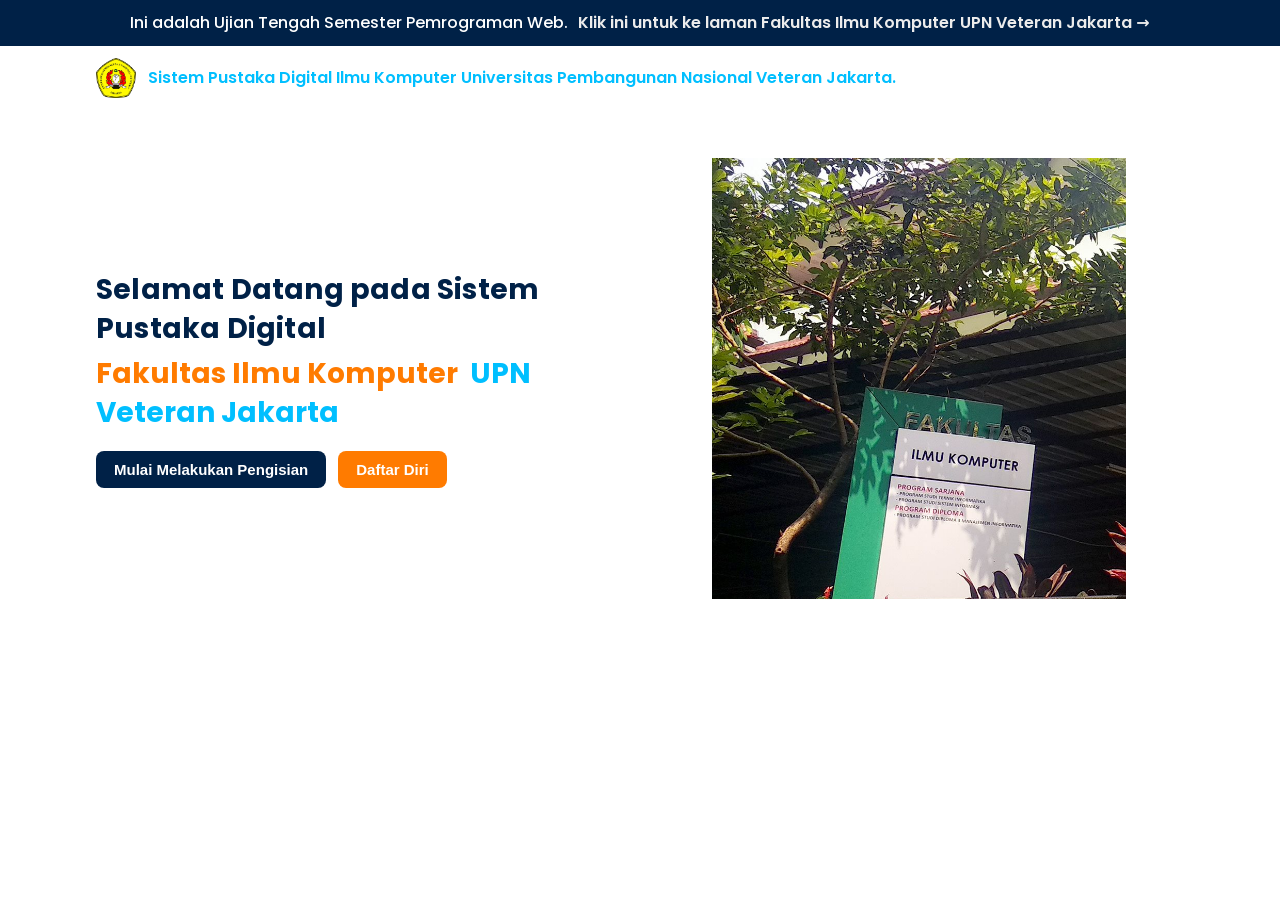
<file: index.html>
<!DOCTYPE html>
<html lang="id">
<head>
  <meta charset="utf-8" />
  <meta name="viewport" content="width=device-width,initial-scale=1" />
  <title>Ujian Tengah Semester Pemrograman Web</title>
  <link rel="icon" type="image/png" href="img/logo.png" />
  <link href="https://fonts.googleapis.com/css2?family=Poppins:wght@300;400;600;700&display=swap" rel="stylesheet">
  <link rel="stylesheet" href="css/style.css" />
  <script src="js/script.js" defer></script>
</head>
<body>
  <header class="main-header">
    <div class="container">
      <p>
        Ini adalah Ujian Tengah Semester Pemrograman Web.
        <a href="https://www.upnvj.ac.id" target="_blank">
          Klik ini untuk ke laman Fakultas Ilmu Komputer UPN Veteran Jakarta →
        </a>
      </p>
    </div>
  </header>

  <div class="top-banner">
    <div class="container banner-container">
      <img src="img/logo.png" alt="Logo UPNVJ" class="banner-logo">
      <p class="banner-text">
        Sistem Pustaka Digital Ilmu Komputer Universitas Pembangunan Nasional Veteran Jakarta.
      </p>
    </div>
  </div>

  <section class="hero">
    <div class="container hero-container">
      <div class="hero-left">
        <h1 class="headline-navy">Selamat Datang pada Sistem Pustaka Digital</h1>
        <h1 class="headline-highlight">
          Fakultas Ilmu Komputer
          <span class="lightblue">UPN Veteran Jakarta</span>
        </h1>

        <div class="hero-buttons">
          <button id="btnMulai" class="btn-primary" type="button">Mulai Melakukan Pengisian</button>
          <button id="btnDaftar" class="btn-secondary" type="button">Daftar Diri</button>
        </div>
      </div>

      <div class="hero-right">
        <img src="img/FIK.png" alt="FIK" class="fik-image" />
      </div>
    </div>
  </section>

  <div id="modalMulai" class="modal-overlay hidden" role="dialog" aria-modal="true" aria-hidden="true">
    <div class="modal-content" role="document">
      <button class="close-icon" id="closeMulai" aria-label="Tutup">&times;</button>
      <h2>Formulir Pengisian Penelitian</h2>

      <form id="formPenelitian" novalidate>
        <label for="nama">Nama Lengkap:</label>
        <input type="text" id="nama" name="nama" placeholder="Masukkan nama lengkap" required />

        <label for="nim">NIM:</label>
        <input type="text" id="nim" name="nim" placeholder="Masukkan NIM" inputmode="numeric" required />

        <label for="angkatan">Angkatan:</label>
        <input type="text" id="angkatan" name="angkatan" placeholder="Masukkan tahun angkatan (mis. 2023)" inputmode="numeric" required />

        <label for="semester">Semester:</label>
        <input type="number" id="semester" name="semester" placeholder="Masukkan semester sekarang" min="1" required />

        <label for="jenisPenelitian">Pilih Penelitian:</label>
        <select id="jenisPenelitian" name="jenisPenelitian" required>
          <option value="">-- Pilih Jenis Penelitian --</option>
          <option value="paper">Paper</option>
          <option value="buku">Buku</option>
          <option value="jurnal">Jurnal Pengabdian</option>
        </select>

        <div id="extraFields" class="extra-fields" aria-live="polite"></div>

        <div class="modal-buttons">
          <button type="submit" class="btn-primary">Submit</button>
          <button type="button" id="btnKembaliMulai" class="btn-secondary">Kembali</button>
        </div>
      </form>
    </div>
  </div>

  <div id="modalDaftar" class="modal-overlay hidden" role="dialog" aria-modal="true" aria-hidden="true">
    <div class="modal-content" role="document">
      <button class="close-icon" id="closeDaftar" aria-label="Tutup">&times;</button>
      <h2>Data Mahasiswa</h2>
      <p><strong>Nama:</strong> Muhammad Sayyid Rafee’ Djamil</p>
      <p><strong>NIM:</strong> 2410512078</p>
      <p><strong>Program Studi:</strong> S1 - Sistem Informasi</p>
      <p class="note">Ujian Tengah Semester Praktikum Pemrograman Web</p>

      <div class="modal-buttons">
        <button id="btnKembaliDaftar" class="btn-secondary" type="button">Kembali</button>
      </div>
    </div>
  </div>
</body>
</html>
</file>
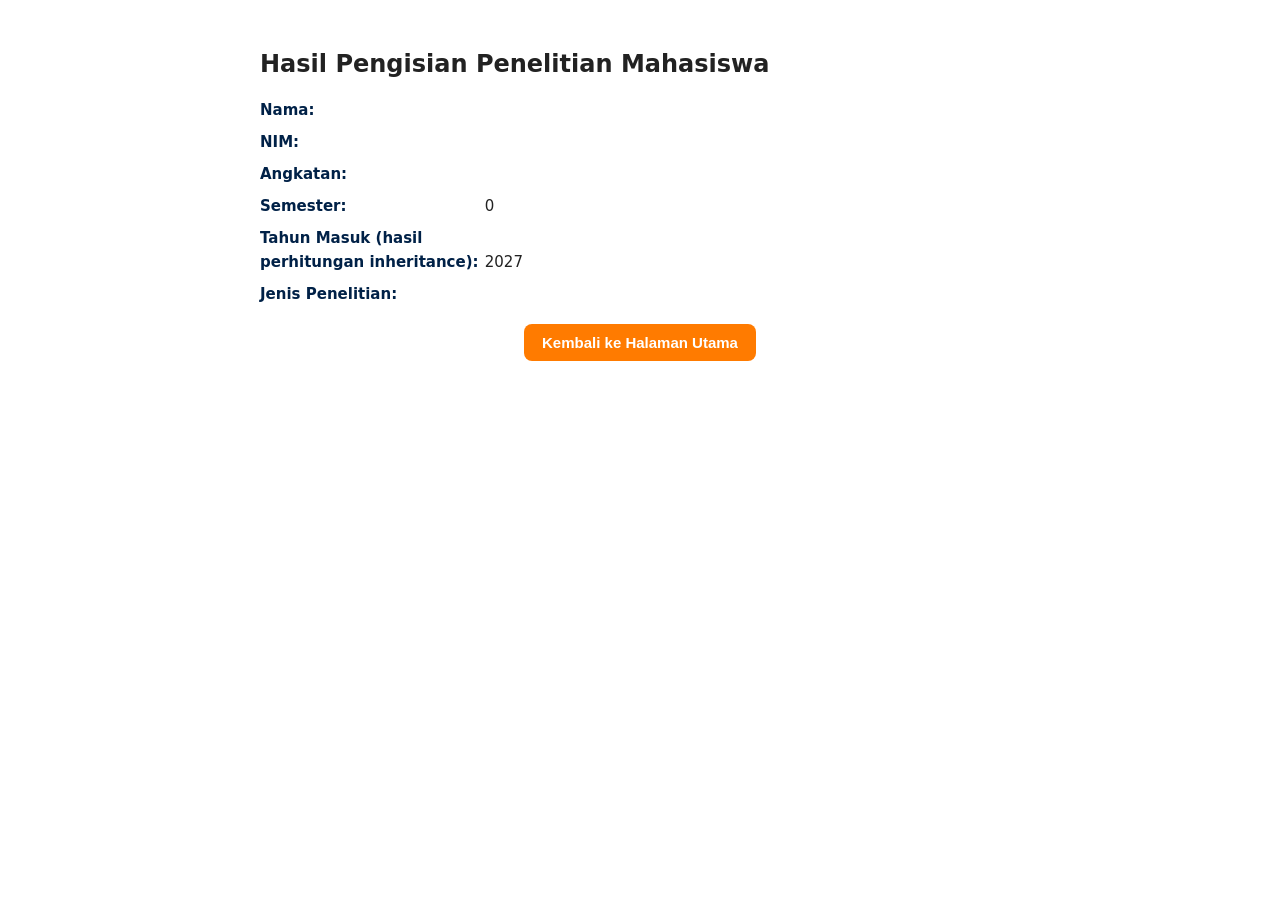
<file: hasil.html>
<!DOCTYPE html>
<html lang="id">
<head>
  <meta charset="utf-8" />
  <meta name="viewport" content="width=device-width,initial-scale=1" />
  <title>Hasil Pengisian Penelitian</title>
  <link rel="stylesheet" href="css/style.css" />
  <script src="js/hasil.js" defer></script>
</head>
<body>
  <section class="hasil-section">
    <div class="hasil-container container">
      <h2>Hasil Pengisian Penelitian Mahasiswa</h2>
      <div id="hasilData" class="hasil-data"></div>
      <div style="text-align:center;margin-top:18px;">
        <button id="btnKembali" class="btn-secondary">Kembali ke Halaman Utama</button>
      </div>
    </div>
  </section>
</body>
</html>
</file>
<file: css/style.css>
:root{
  --navy: #002147;
  --orange: #ff7b00;
  --lightblue: #00bfff;
  --muted:#666666;
  --container-width: 85%;
  --max-width: 1200px;
  --radius: 8px;
  --base-font: "Poppins", system-ui;
}

*{
  box-sizing:border-box;margin:0;padding:0
}

html,body{
  height:100%
}

body{
  font-family: var(--base-font);
  background:#ffffff;
  color:#222;
  -webkit-font-smoothing:antialiased;
  -moz-osx-font-smoothing:grayscale;
  line-height:1.4;
}

.container{
  width:var(--container-width);
  max-width:var(--max-width);
  margin:0 auto;
}

.main-header{
  background:var(--navy);
  color:#fff;
  padding:12px 0;
  text-align:center;
  font-size:16px;
  font-weight:500;
}

.main-header a{
  color: #ececec;
  text-decoration:none;
  font-weight:600;
  margin-left:6px;
}
.main-header a:hover{
  text-decoration:underline
}

.top-banner{
  padding:12px 0;
}

.banner-container{
  display:flex;
  align-items:center;
  gap:12px;
  color: var(--lightblue);
  font-weight: 600;
}

.banner-logo {
  width: 40px;
  height: auto;
}

.hero{
  padding:48px 0
}

.hero-container{
  display:flex;
  align-items:center;
  justify-content:space-between;
  gap:28px;
}

.hero-left{
  flex:1;
  min-width:320px;
}

.hero-right{
  flex:1;
  display:flex;
  justify-content:center;
  align-items:center;
  min-width:280px;
}

.headline-navy{
  color:var(--navy);
  font-size:28px; 
  font-weight:700;
  margin-bottom:6px;
  letter-spacing:0.2px;
}

.headline-highlight{
  color:var(--orange);
  font-size:28px;
  font-weight:700;
  margin-bottom:12px;
}

.headline-highlight .lightblue{
  color:var(--lightblue);margin-left:6px;font-weight:700;
}

.hero-buttons{
  margin-top:18px;display:flex;gap:12px

}
.btn-primary,
.btn-secondary{
  padding:10px 18px;
  border-radius:8px;
  border:none;
  cursor:pointer;
  font-weight:600;
  font-size:15px;
}

.btn-primary{
  background:var(--navy);color:#fff
}

.btn-primary:hover{
  opacity:.92
}

.btn-secondary{
  background:var(--orange);color:#fff
}

.btn-secondary:hover{
  opacity:.92
}

.fik-image{
  width:78%;max-width:420px;height:auto;display:block
}

.modal-overlay{
  position:fixed;inset:0;display:flex;align-items:center;justify-content:center;
  background:rgba(0,0,0,0.45);
  z-index:1000;
  -webkit-backdrop-filter: blur(6px);
  backdrop-filter: blur(6px);
}

.hidden{
  display:none
}

.modal-content{
  width:420px;
  max-width:92%;
  background:#fff;
  border-radius:var(--radius);
  padding:22px;
  box-shadow:0 12px 30px rgba(0,0,0,0.2);
  position:relative;
  text-align:left;
}

.close-icon{
  position:absolute;
  right:12px;
  top:10px;
  border:none;
  background:transparent;
  font-size:22px;
  cursor:pointer;
  color:#777;
}

form{
  display:flex;
  flex-direction:column;
  gap:10px;
  margin-top:8px
}

label{
  font-weight:600;
  font-size:14px
}

input, select, textarea{
  padding:10px;
  border:1px solid #d1d5db;
  border-radius:6px;
  font-size:14px;
  outline:none;
}

input:focus, select:focus, textarea:focus{
  box-shadow:0 0 0 3px rgba(0,33,71,0.08);border-color:var(--navy)
}

.extra-fields{
  margin-top:6px
}

.modal-buttons{
  display:flex;
  justify-content:space-between;
  margin-top:12px
}

.note{
  font-style:italic;
  color:var(--muted);
  margin-top:8px;
  text-align:center}

body.modal-open .hero, body.modal-open .main-header{
  filter:blur(3px);
  pointer-events:none;
  user-select:none;
}

.hasil-section{
  padding:48px 0
}

.hasil-container{
  width:var(--container-width);
  max-width:760px;
  margin:0 auto;
}

.hasil-data{
  margin-top:16px;
  text-align:left;
  font-size:15px;
  line-height:1.6
}

.hasil-data p{
  margin:8px 0
}

.hasil-data p span{
  font-weight:700;color:var(--navy);
  display:inline-block;
  width:220px;
}

.extra-fields fieldset {
  display: flex;
  flex-direction: column;
  gap: 10px;
}

.form-row {
  display: flex;
  align-items: center;
  gap: 10px;
}

.form-row label {
  width: 180px;
  flex-shrink: 0;
  text-align: left;
  font-weight: normal; 
}

.form-row input {
  flex: 1;
  width: 100%;
}
</file>
